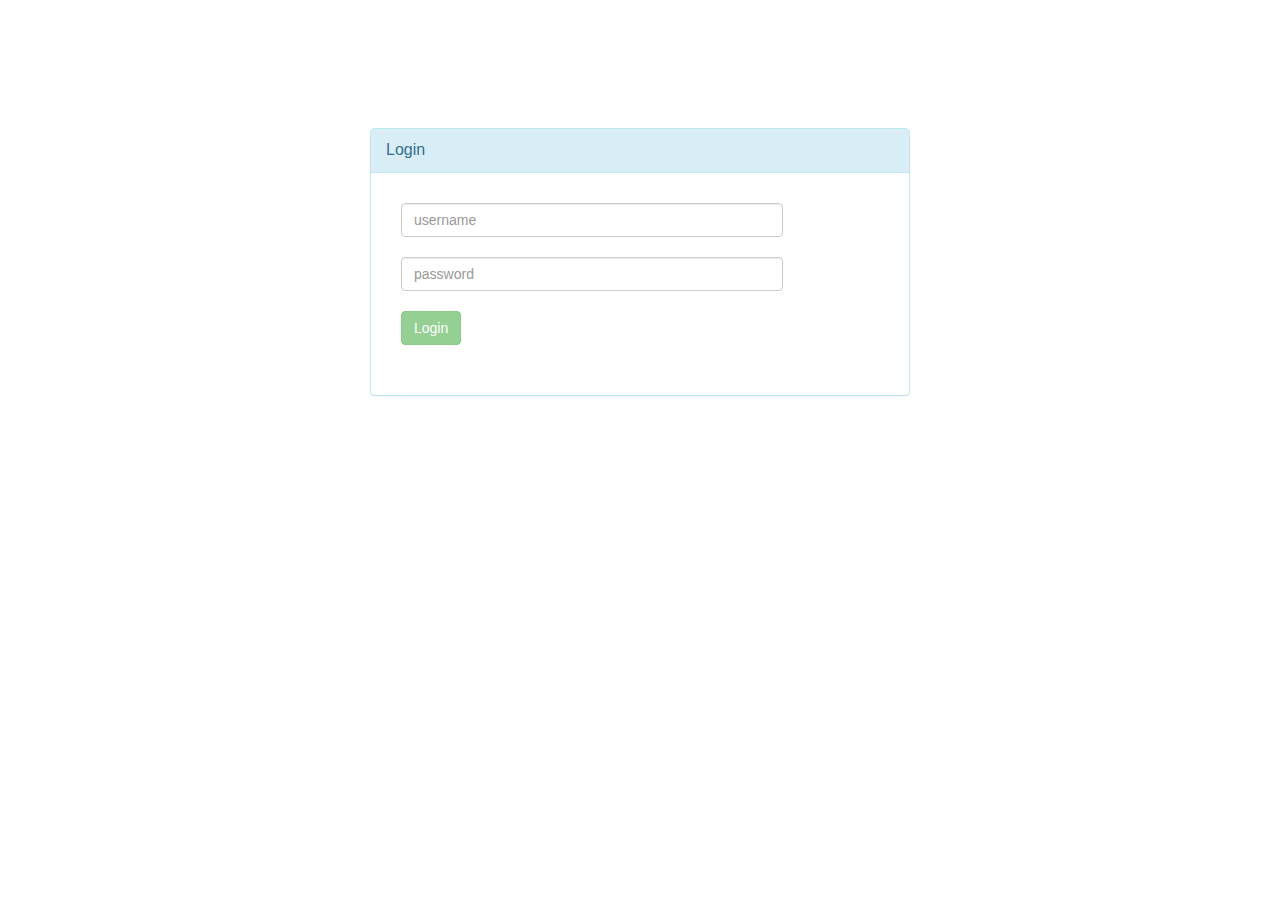
<file: index.html>
<!doctype html>
<html lang="en" ng-app="nodeNg">
<head>
  <meta charset="utf-8">
  <title>Angular JS App</title>
  <meta name="description" content="Angular JS App">
  <link rel="stylesheet" href="libs/bootstrap/dist/css/bootstrap.min.css">
  <link rel="stylesheet" href="css/styles.css">
</head>
<body>

    <div ui-view="content"></div>

    <script src="libs/jquery.min.js"></script>
    <script src="libs/bootstrap/dist/js/bootstrap.min.js"></script>    
    <script src="libs/angular/angular.min.js"></script>
    <script src="libs/angular/angular-ui-router.min.js"></script>
    <script src="js/app.js"></script>
    <script src="js/controllers.js"></script>
    <script src="js/services.js"></script>  
</body>
</html>
</file>
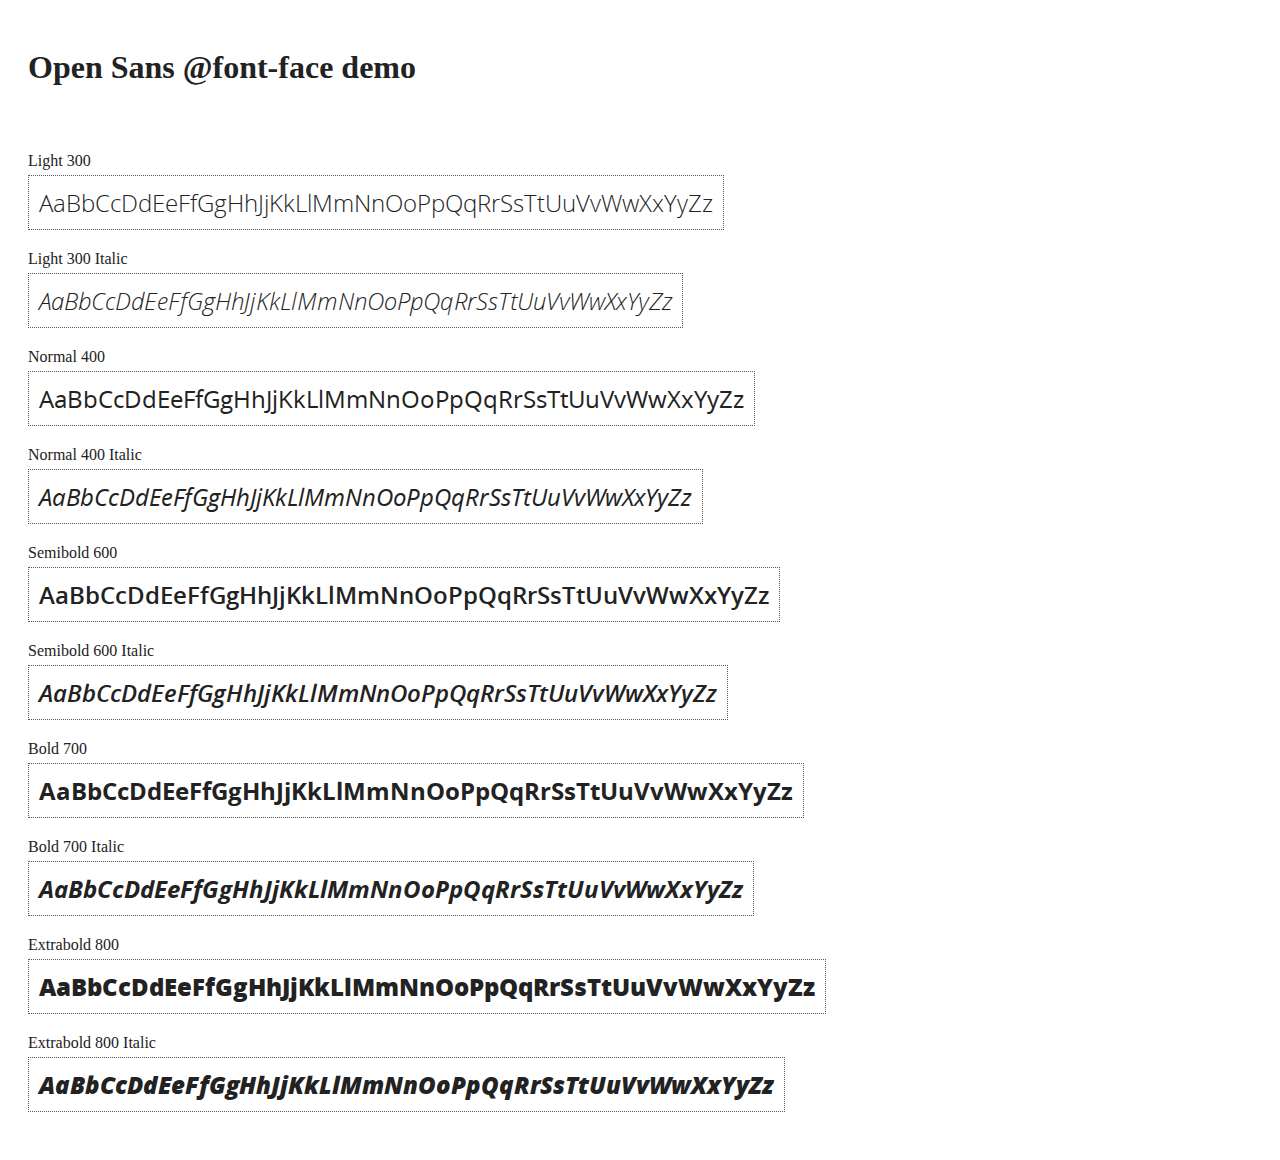
<file: libs/angular/docs/components/open-sans-fontface-1.0.4/index.html>
<!DOCTYPE html>
<html>
	<head>
		<title>Open Sans @font-face demo</title>
		<meta charset="UTF-8" />
		<link rel="stylesheet" href="open-sans.css" type="text/css" />
		<style>
		body {
			padding: 20px;
			color: #222;
			background: #fff;
		}

		span { display: block; }

		.font-demo {
			display: inline-block;
			margin: 5px 0 20px;
			padding: 10px;
			border: 1px dotted #555;
			font-family: 'Open Sans';
			font-size: 24px;
		}
		</style>
	</head>
	<body>
		<h1>Open Sans @font-face demo</h1>
		<div style="margin-bottom:20px">
			<iframe src="http://ghbtns.com/github-btn.html?user=FontFaceKit&amp;repo=open-sans&amp;type=watch&amp;count=true"
					style="width:110px;height:20px;border:0"></iframe>
			<iframe src="http://ghbtns.com/github-btn.html?user=FontFaceKit&amp;repo=open-sans&amp;type=fork&amp;count=true"
					style="width:95px;height:20px;border:0"></iframe>
		</div>

		<span>Light 300</span>
		<div class="font-demo" style="font-weight:300">
			AaBbCcDdEeFfGgHhJjKkLlMmNnOoPpQqRrSsTtUuVvWwXxYyZz
		</div>

		<span>Light 300 Italic</span>
		<div class="font-demo" style="font-weight:300;font-style:italic">
			AaBbCcDdEeFfGgHhJjKkLlMmNnOoPpQqRrSsTtUuVvWwXxYyZz
		</div>

		<span>Normal 400</span>
		<div class="font-demo">
			AaBbCcDdEeFfGgHhJjKkLlMmNnOoPpQqRrSsTtUuVvWwXxYyZz
		</div>

		<span>Normal 400 Italic</span>
		<div class="font-demo" style="font-style:italic">
			AaBbCcDdEeFfGgHhJjKkLlMmNnOoPpQqRrSsTtUuVvWwXxYyZz
		</div>

		<span>Semibold 600</span>
		<div class="font-demo" style="font-weight:600">
			AaBbCcDdEeFfGgHhJjKkLlMmNnOoPpQqRrSsTtUuVvWwXxYyZz
		</div>

		<span>Semibold 600 Italic</span>
		<div class="font-demo" style="font-weight:600;font-style:italic">
			AaBbCcDdEeFfGgHhJjKkLlMmNnOoPpQqRrSsTtUuVvWwXxYyZz
		</div>

		<span>Bold 700</span>
		<div class="font-demo" style="font-weight:700">
			AaBbCcDdEeFfGgHhJjKkLlMmNnOoPpQqRrSsTtUuVvWwXxYyZz
		</div>

		<span>Bold 700 Italic</span>
		<div class="font-demo" style="font-weight:700;font-style:italic">
			AaBbCcDdEeFfGgHhJjKkLlMmNnOoPpQqRrSsTtUuVvWwXxYyZz
		</div>

		<span>Extrabold 800</span>
		<div class="font-demo" style="font-weight:800">
			AaBbCcDdEeFfGgHhJjKkLlMmNnOoPpQqRrSsTtUuVvWwXxYyZz
		</div>

		<span>Extrabold 800 Italic</span>
		<div class="font-demo" style="font-weight:800;font-style:italic">
			AaBbCcDdEeFfGgHhJjKkLlMmNnOoPpQqRrSsTtUuVvWwXxYyZz
		</div>
	</body>
</html>
</file>
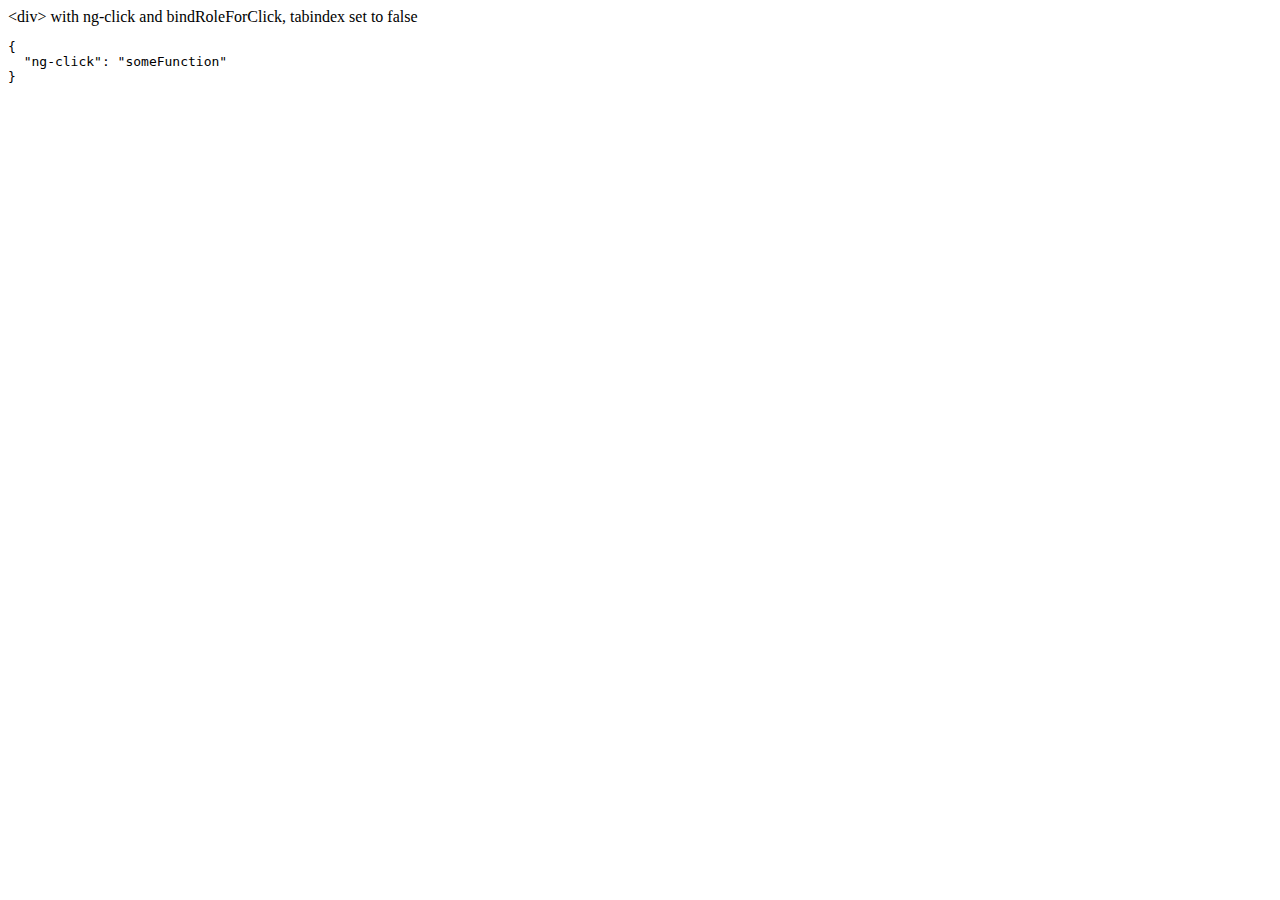
<file: libs/angular/docs/examples/example-accessibility-ng-click/index.html>
<!doctype html>
<html lang="en">
<head>
  <meta charset="UTF-8">
  <title>Example - example-accessibility-ng-click</title>
  

  <script src="../../../angular.min.js"></script>
  <script src="../../../angular-aria.js"></script>
  

  
</head>
<body ng-app="ngAria_ngClickExample">
   <div ng-click="someFunction" show-attrs>
   &lt;div&gt; with ng-click and bindRoleForClick, tabindex set to false
 </div>
<script>
 angular.module('ngAria_ngClickExample', ['ngAria'], function config($ariaProvider) {
   $ariaProvider.config({
     bindRoleForClick: false,
     tabindex: false
   });
 })
 .directive('showAttrs', function() {
   return function(scope, el, attrs) {
     var pre = document.createElement('pre');
     el.after(pre);
     scope.$watch(function() {
       var attrs = {};
       Array.prototype.slice.call(el[0].attributes, 0).forEach(function(item) {
         if (item.name !== 'show-attrs') {
           attrs[item.name] = item.value;
         }
       });
       return attrs;
     }, function(newAttrs, oldAttrs) {
       pre.textContent = JSON.stringify(newAttrs, null, 2);
     }, true);
   }
 });
</script>
</body>
</html>
</file>
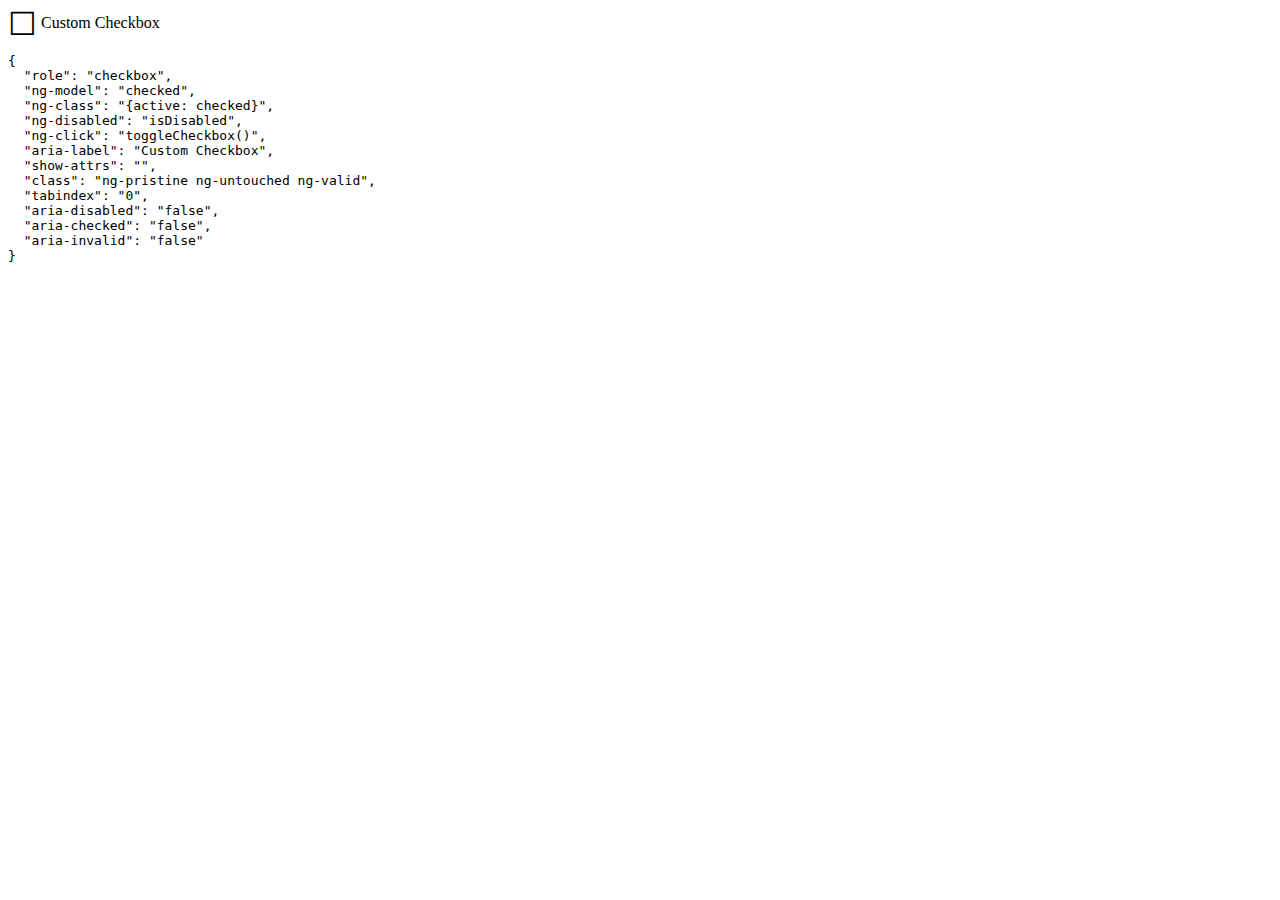
<file: libs/angular/docs/examples/example-accessibility-ng-model/index.html>
<!doctype html>
<html lang="en">
<head>
  <meta charset="UTF-8">
  <title>Example - example-accessibility-ng-model</title>
  <link href="style.css" rel="stylesheet" type="text/css">
  

  <script src="../../../angular.min.js"></script>
  <script src="../../../angular-aria.js"></script>
  <script src="script.js"></script>
  

  
</head>
<body ng-app="ngAria_ngModelExample">
  <form ng-controller="formsController">
  <some-checkbox role="checkbox" ng-model="checked" ng-class="{active: checked}"
    ng-disabled="isDisabled" ng-click="toggleCheckbox()"
    aria-label="Custom Checkbox" show-attrs>
    <span class="icon" aria-hidden="true"></span>
    Custom Checkbox
  </some-checkbox>
</form>
</body>
</html>
</file>
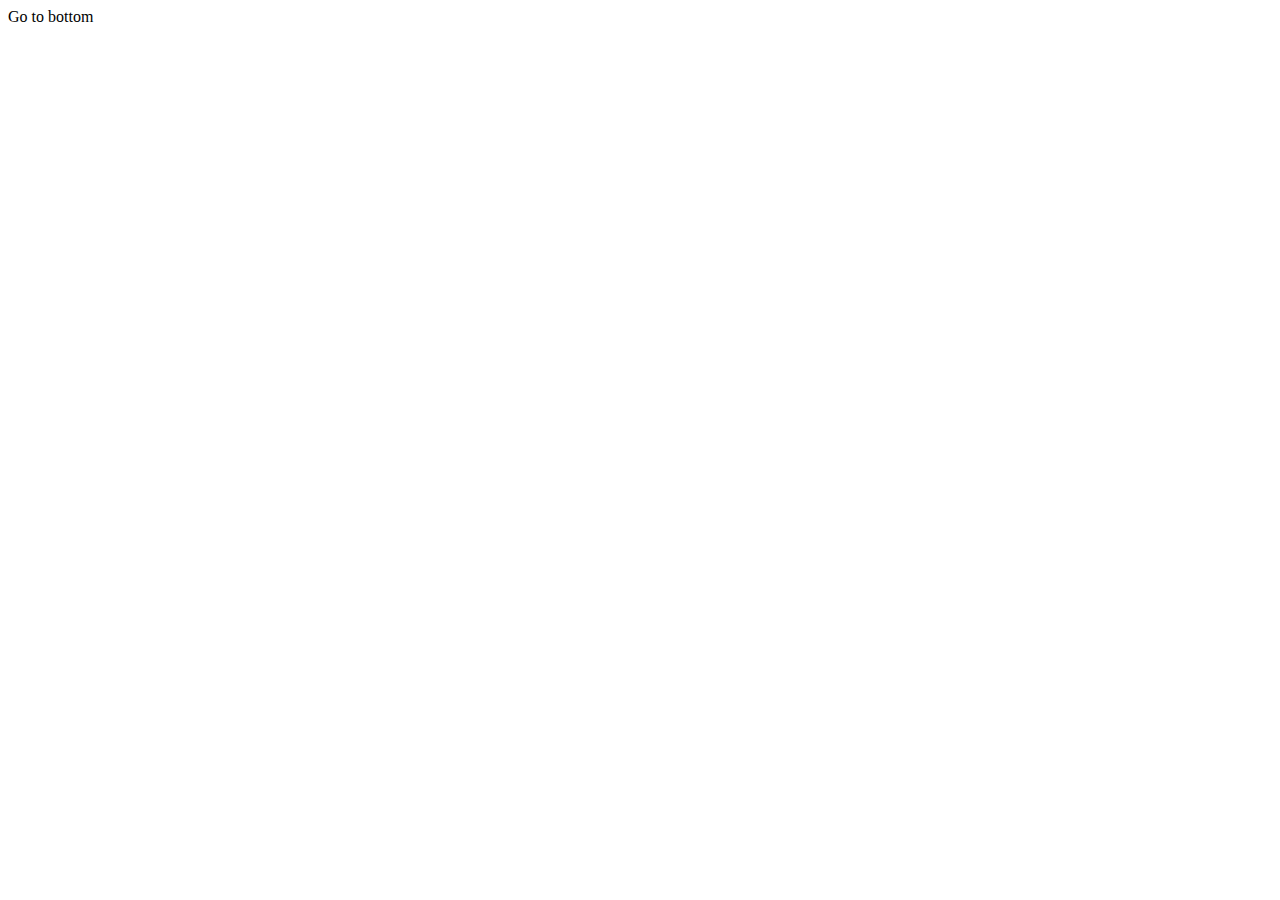
<file: libs/angular/docs/examples/example-anchor-scroll/index.html>
<!doctype html>
<html lang="en">
<head>
  <meta charset="UTF-8">
  <title>Example - example-anchor-scroll</title>
  <link href="style.css" rel="stylesheet" type="text/css">
  

  <script src="../../../angular.min.js"></script>
  <script src="script.js"></script>
  

  
</head>
<body ng-app="anchorScrollExample">
  <div id="scrollArea" ng-controller="ScrollController">
  <a ng-click="gotoBottom()">Go to bottom</a>
  <a id="bottom"></a> You're at the bottom!
</div>
</body>
</html>
</file>
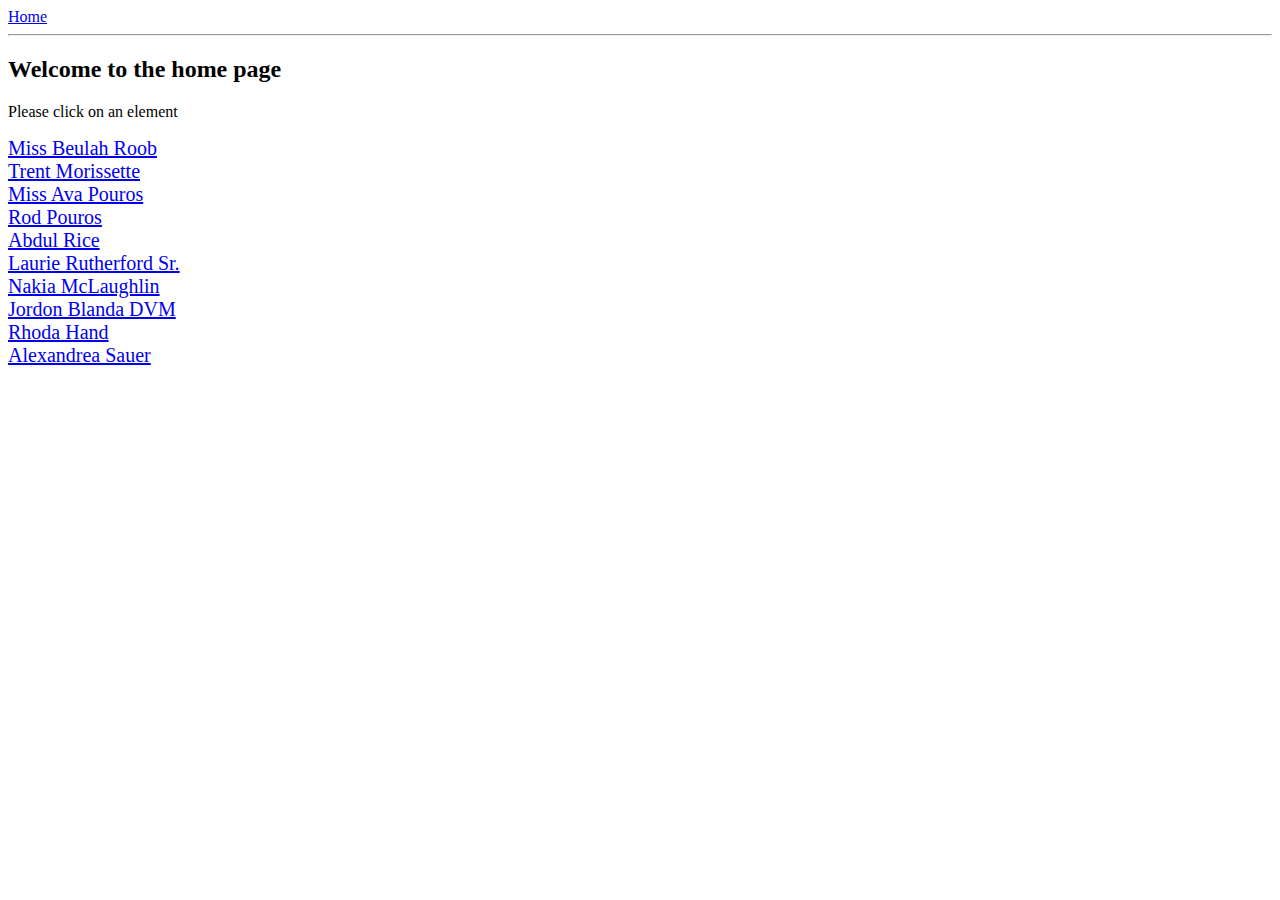
<file: libs/angular/docs/examples/example-anchoringExample/index.html>
<!doctype html>
<html lang="en">
<head>
  <meta charset="UTF-8">
  <title>Example - example-anchoringExample</title>
  <link href="animations.css" rel="stylesheet" type="text/css">
  

  <script src="../../../angular.min.js"></script>
  <script src="../../../angular-animate.js"></script>
  <script src="../../../angular-route.js"></script>
  <script src="script.js"></script>
  

  
</head>
<body ng-app="anchoringExample">
  <a href="#/">Home</a>
<hr />
<div class="view-container">
  <div ng-view class="view"></div>
</div>
</body>
</html>
</file>
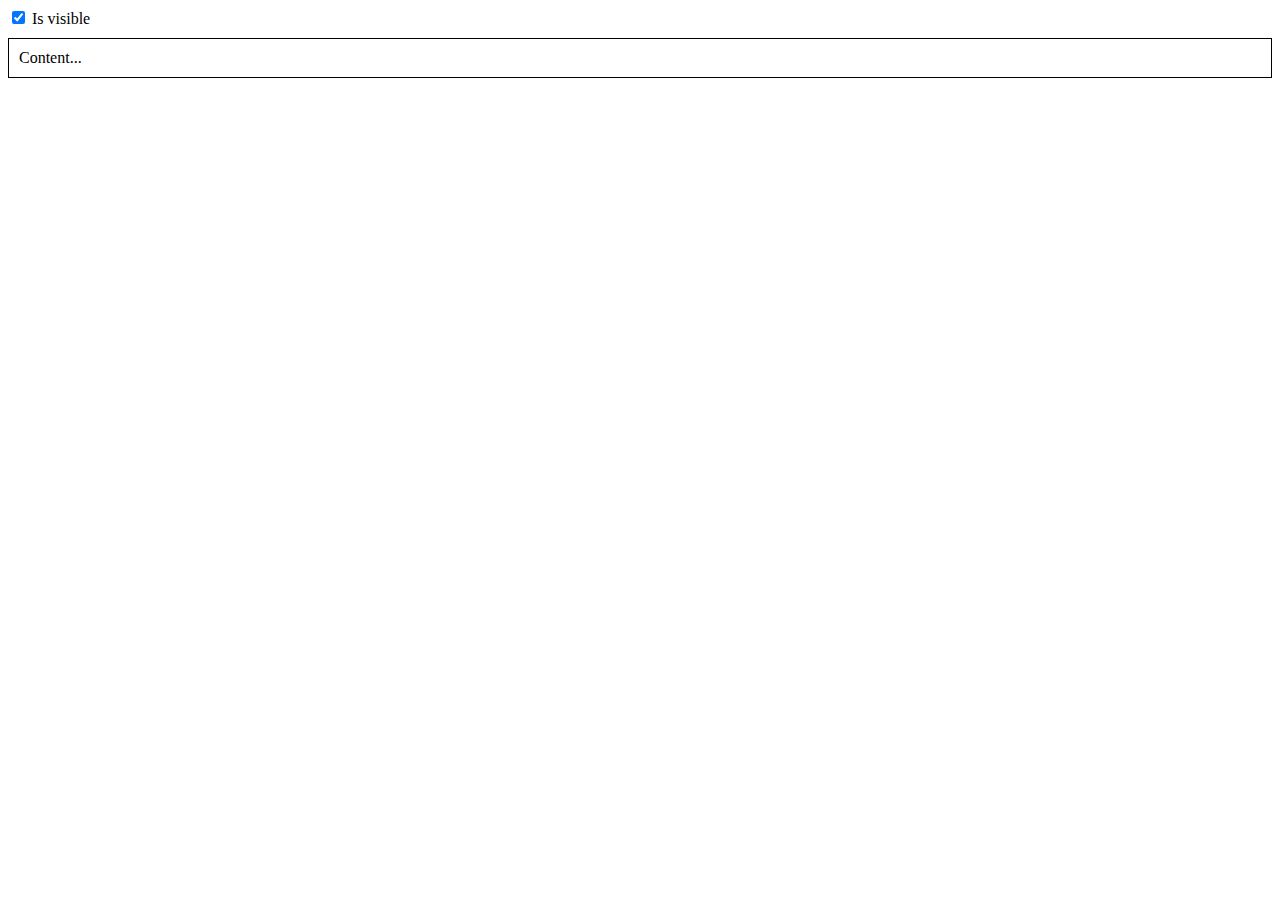
<file: libs/angular/docs/examples/example-animate-ng-show/index.html>
<!doctype html>
<html lang="en">
<head>
  <meta charset="UTF-8">
  <title>Example - example-animate-ng-show</title>
  <link href="animations.css" rel="stylesheet" type="text/css">
  

  <script src="../../../angular.min.js"></script>
  <script src="../../../angular-animate.js"></script>
  

  
</head>
<body ng-app="ngAnimate">
  <div ng-init="checked = true">
  <label>
    <input type="checkbox" ng-model="checked" />
    Is visible
  </label>
  <div class="content-area sample-show-hide" ng-show="checked">
    Content...
  </div>
</div>
</body>
</html>
</file>
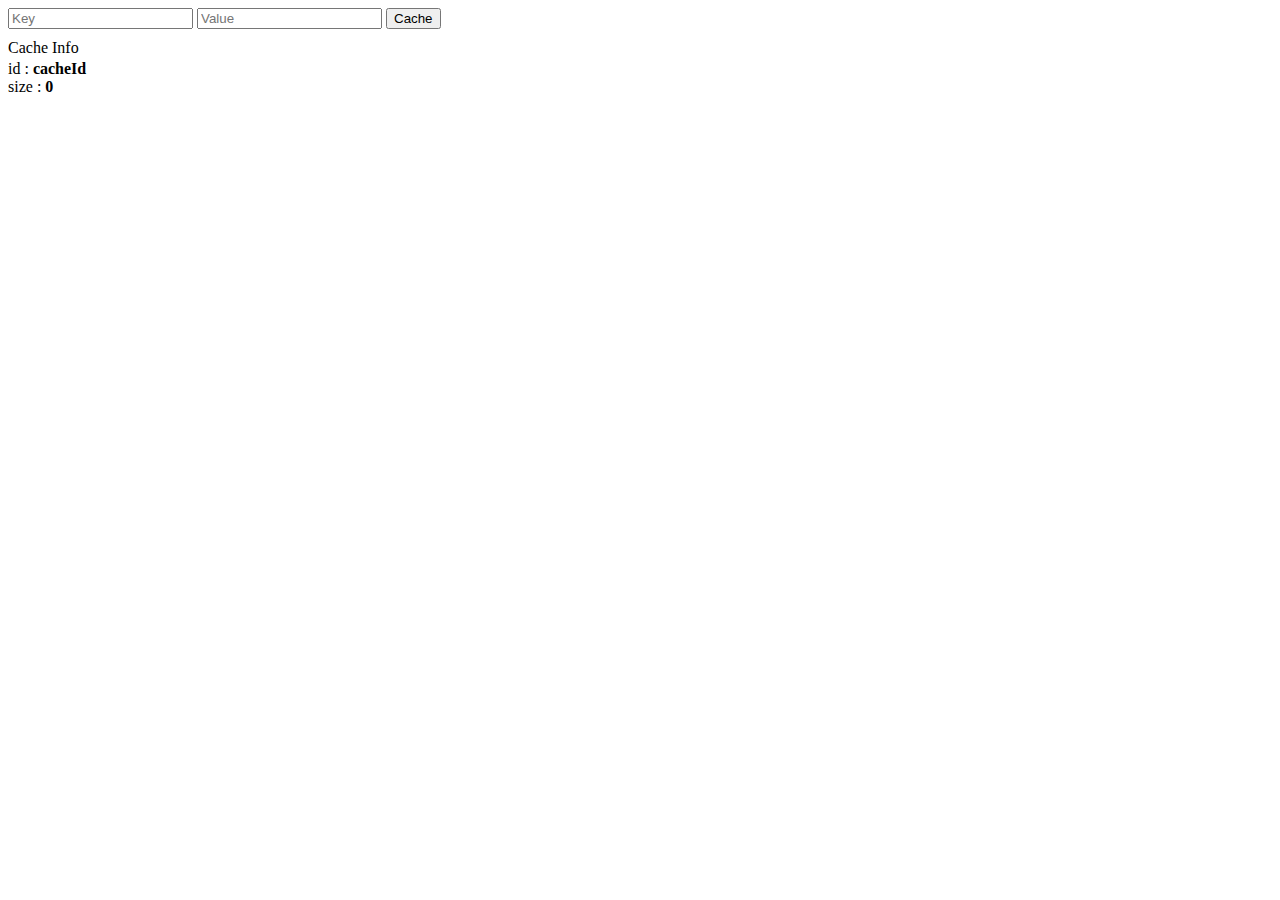
<file: libs/angular/docs/examples/example-cache-factory/index.html>
<!doctype html>
<html lang="en">
<head>
  <meta charset="UTF-8">
  <title>Example - example-cache-factory</title>
  <link href="style.css" rel="stylesheet" type="text/css">
  

  <script src="../../../angular.min.js"></script>
  <script src="script.js"></script>
  

  
</head>
<body ng-app="cacheExampleApp">
  <div ng-controller="CacheController">
  <input ng-model="newCacheKey" placeholder="Key">
  <input ng-model="newCacheValue" placeholder="Value">
  <button ng-click="put(newCacheKey, newCacheValue)">Cache</button>

  <p ng-if="keys.length">Cached Values</p>
  <div ng-repeat="key in keys">
    <span ng-bind="key"></span>
    <span>: </span>
    <b ng-bind="cache.get(key)"></b>
  </div>

  <p>Cache Info</p>
  <div ng-repeat="(key, value) in cache.info()">
    <span ng-bind="key"></span>
    <span>: </span>
    <b ng-bind="value"></b>
  </div>
</div>
</body>
</html>
</file>
<file: css/styles.css>
.loginPage{
    margin: 10% auto 0;
}
.loginPage .login{
    border: 1px solid #bce8f1;
}
.loginPage .panel-body{
    padding: 30px;
}
.error{
    display: inline-block;
    color: red;
    font-size: 12px;
}
.form-horizontal .form-group {
    margin: 0 0 20px 0;
    width: 80%;
}
.homePage .search-container {
    float: right;
    margin-right: 15px;
}
.homePage .search-container input[type=text] {
    padding: 5px;
    margin-top: 8px;
    font-size: 17px;
    border: 1px solid #ddd;
}
.homePage .search-container button {
    float: right;
    padding: 6px 10px;
    margin-top: 8px;
    margin-right: 16px;
    background: #ddd;
    font-size: 17px;
    border: none;
    cursor: pointer;
}
.homePage .search-container button:hover {
    background: #ccc;
}
.homePage button{
    border: none;
    cursor: pointer;
    background: none;
    outline: none;
}
.homePage .logout{
    margin-top: 35px;
    color: #23527c;
    text-align: right;
}
.homePage .user{
    padding-right: 20px;
}
</file>
<file: libs/angular/docs/components/open-sans-fontface-1.0.4/open-sans.css>
/* Open Sans @font-face kit */

/* BEGIN Light */
@font-face {
  font-family: 'Open Sans';
  src: url('fonts/Light/OpenSans-Light.eot');
  src: url('fonts/Light/OpenSans-Light.eot?#iefix') format('embedded-opentype'),
       url('fonts/Light/OpenSans-Light.woff') format('woff'),
       url('fonts/Light/OpenSans-Light.ttf') format('truetype'),
       url('fonts/Light/OpenSans-Light.svg#OpenSansLight') format('svg');
  font-weight: 300;
  font-style: normal;
}
/* END Light */

/* BEGIN Light Italic */
@font-face {
  font-family: 'Open Sans';
  src: url('fonts/LightItalic/OpenSans-LightItalic.eot');
  src: url('fonts/LightItalic/OpenSans-LightItalic.eot?#iefix') format('embedded-opentype'),
       url('fonts/LightItalic/OpenSans-LightItalic.woff') format('woff'),
       url('fonts/LightItalic/OpenSans-LightItalic.ttf') format('truetype'),
       url('fonts/LightItalic/OpenSans-LightItalic.svg#OpenSansLightItalic') format('svg');
  font-weight: 300;
  font-style: italic;
}
/* END Light Italic */

/* BEGIN Regular */
@font-face {
  font-family: 'Open Sans';
  src: url('fonts/Regular/OpenSans-Regular.eot');
  src: url('fonts/Regular/OpenSans-Regular.eot?#iefix') format('embedded-opentype'),
       url('fonts/Regular/OpenSans-Regular.woff') format('woff'),
       url('fonts/Regular/OpenSans-Regular.ttf') format('truetype'),
       url('fonts/Regular/OpenSans-Regular.svg#OpenSansRegular') format('svg');
  font-weight: normal;
  font-style: normal;
}
/* END Regular */

/* BEGIN Italic */
@font-face {
  font-family: 'Open Sans';
  src: url('fonts/Italic/OpenSans-Italic.eot');
  src: url('fonts/Italic/OpenSans-Italic.eot?#iefix') format('embedded-opentype'),
       url('fonts/Italic/OpenSans-Italic.woff') format('woff'),
       url('fonts/Italic/OpenSans-Italic.ttf') format('truetype'),
       url('fonts/Italic/OpenSans-Italic.svg#OpenSansItalic') format('svg');
  font-weight: normal;
  font-style: italic;
}
/* END Italic */

/* BEGIN Semibold */
@font-face {
  font-family: 'Open Sans';
  src: url('fonts/Semibold/OpenSans-Semibold.eot');
  src: url('fonts/Semibold/OpenSans-Semibold.eot?#iefix') format('embedded-opentype'),
       url('fonts/Semibold/OpenSans-Semibold.woff') format('woff'),
       url('fonts/Semibold/OpenSans-Semibold.ttf') format('truetype'),
       url('fonts/Semibold/OpenSans-Semibold.svg#OpenSansSemibold') format('svg');
  font-weight: 600;
  font-style: normal;
}
/* END Semibold */

/* BEGIN Semibold Italic */
@font-face {
  font-family: 'Open Sans';
  src: url('fonts/SemiboldItalic/OpenSans-SemiboldItalic.eot');
  src: url('fonts/SemiboldItalic/OpenSans-SemiboldItalic.eot?#iefix') format('embedded-opentype'),
       url('fonts/SemiboldItalic/OpenSans-SemiboldItalic.woff') format('woff'),
       url('fonts/SemiboldItalic/OpenSans-SemiboldItalic.ttf') format('truetype'),
       url('fonts/SemiboldItalic/OpenSans-SemiboldItalic.svg#OpenSansSemiboldItalic') format('svg');
  font-weight: 600;
  font-style: italic;
}
/* END Semibold Italic */

/* BEGIN Bold */
@font-face {
  font-family: 'Open Sans';
  src: url('fonts/Bold/OpenSans-Bold.eot');
  src: url('fonts/Bold/OpenSans-Bold.eot?#iefix') format('embedded-opentype'),
       url('fonts/Bold/OpenSans-Bold.woff') format('woff'),
       url('fonts/Bold/OpenSans-Bold.ttf') format('truetype'),
       url('fonts/Bold/OpenSans-Bold.svg#OpenSansBold') format('svg');
  font-weight: bold;
  font-style: normal;
}
/* END Bold */

/* BEGIN Bold Italic */
@font-face {
  font-family: 'Open Sans';
  src: url('fonts/BoldItalic/OpenSans-BoldItalic.eot');
  src: url('fonts/BoldItalic/OpenSans-BoldItalic.eot?#iefix') format('embedded-opentype'),
       url('fonts/BoldItalic/OpenSans-BoldItalic.woff') format('woff'),
       url('fonts/BoldItalic/OpenSans-BoldItalic.ttf') format('truetype'),
       url('fonts/BoldItalic/OpenSans-BoldItalic.svg#OpenSansBoldItalic') format('svg');
  font-weight: bold;
  font-style: italic;
}
/* END Bold Italic */

/* BEGIN Extrabold */
@font-face {
  font-family: 'Open Sans';
  src: url('fonts/ExtraBold/OpenSans-ExtraBold.eot');
  src: url('fonts/ExtraBold/OpenSans-ExtraBold.eot?#iefix') format('embedded-opentype'),
       url('fonts/ExtraBold/OpenSans-ExtraBold.woff') format('woff'),
       url('fonts/ExtraBold/OpenSans-ExtraBold.ttf') format('truetype'),
       url('fonts/ExtraBold/OpenSans-ExtraBold.svg#OpenSansExtrabold') format('svg');
  font-weight: 800;
  font-style: normal;
}
/* END Extrabold */

/* BEGIN Extrabold Italic */
@font-face {
  font-family: 'Open Sans';
  src: url('fonts/ExtraBoldItalic/OpenSans-ExtraBoldItalic.eot');
  src: url('fonts/ExtraBoldItalic/OpenSans-ExtraBoldItalic.eot?#iefix') format('embedded-opentype'),
       url('fonts/ExtraBoldItalic/OpenSans-ExtraBoldItalic.woff') format('woff'),
       url('fonts/ExtraBoldItalic/OpenSans-ExtraBoldItalic.ttf') format('truetype'),
       url('fonts/ExtraBoldItalic/OpenSans-ExtraBoldItalic.svg#OpenSansExtraboldItalic') format('svg');
  font-weight: 800;
  font-style: italic;
}
/* END Extrabold Italic */
</file>
<file: libs/angular/docs/examples/example-accessibility-ng-model/style.css>
[role=checkbox] {
  cursor: pointer;
  display: inline-block;
}
[role=checkbox] .icon:before {
  content: '\2610';
  display: inline-block;
  font-size: 2em;
  line-height: 1;
  vertical-align: middle;
  speak: none;
}
[role=checkbox].active .icon:before {
  content: '\2611';
}
pre {
  white-space: pre-wrap;
}
</file>
<file: libs/angular/docs/examples/example-anchor-scroll/style.css>
#scrollArea {
  height: 280px;
  overflow: auto;
}

#bottom {
  display: block;
  margin-top: 2000px;
}
</file>
<file: libs/angular/docs/examples/example-animate-ng-show/animations.css>
.content-area {
  border: 1px solid black;
  margin-top: 10px;
  padding: 10px;
}

.sample-show-hide {
  transition: all linear 0.5s;
}
.sample-show-hide.ng-hide {
  opacity: 0;
}
</file>
<file: libs/angular/docs/examples/example-cache-factory/style.css>
p {
  margin: 10px 0 3px;
}
</file>
<file: libs/angular/docs/examples/example-anchoringExample/animations.css>
.record {
  display:block;
  font-size:20px;
}
.profile {
  background:black;
  color:white;
  font-size:100px;
}
.view-container {
  position:relative;
}
.view-container > .view.ng-animate {
  position:absolute;
  top:0;
  left:0;
  width:100%;
  min-height:500px;
}
.view.ng-enter, .view.ng-leave,
.record.ng-anchor {
  transition:0.5s linear all;
}
.view.ng-enter {
  transform:translateX(100%);
}
.view.ng-enter.ng-enter-active, .view.ng-leave {
  transform:translateX(0%);
}
.view.ng-leave.ng-leave-active {
  transform:translateX(-100%);
}
.record.ng-anchor-out {
  background:red;
}
</file>
